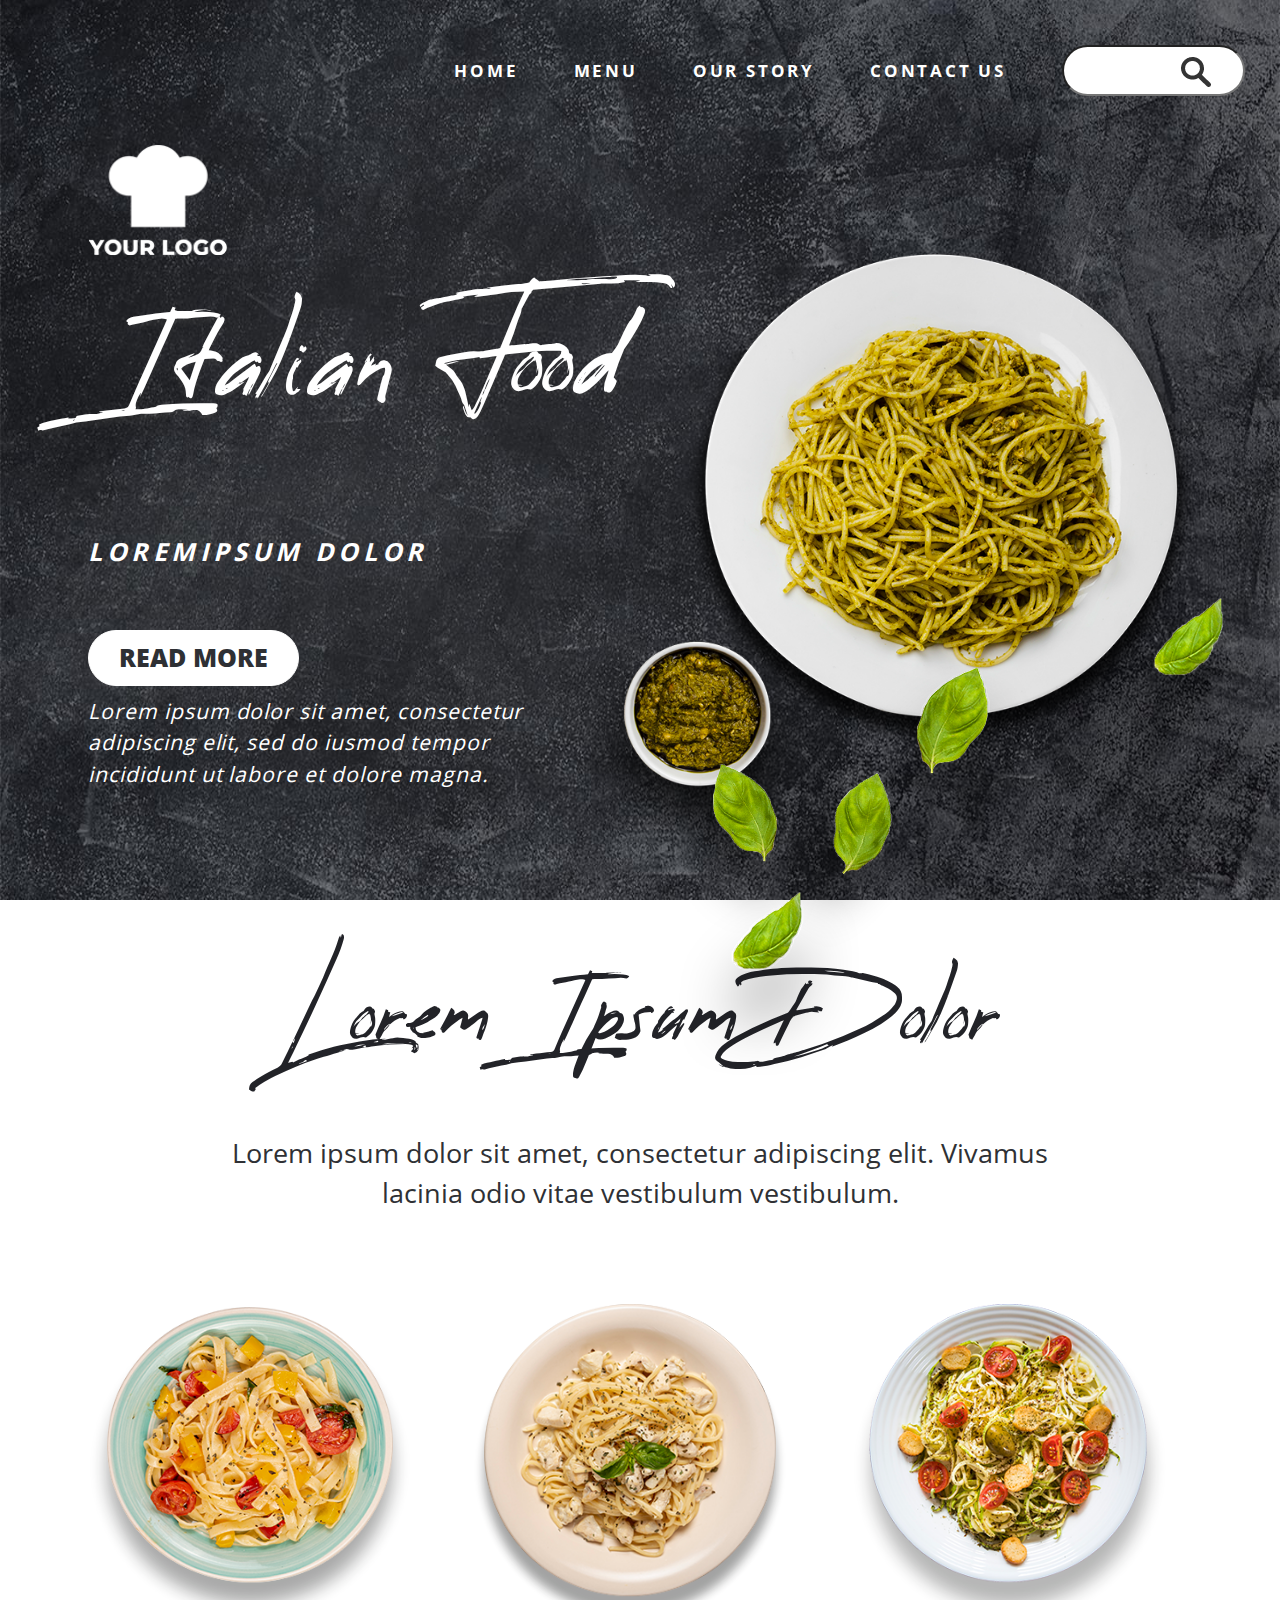
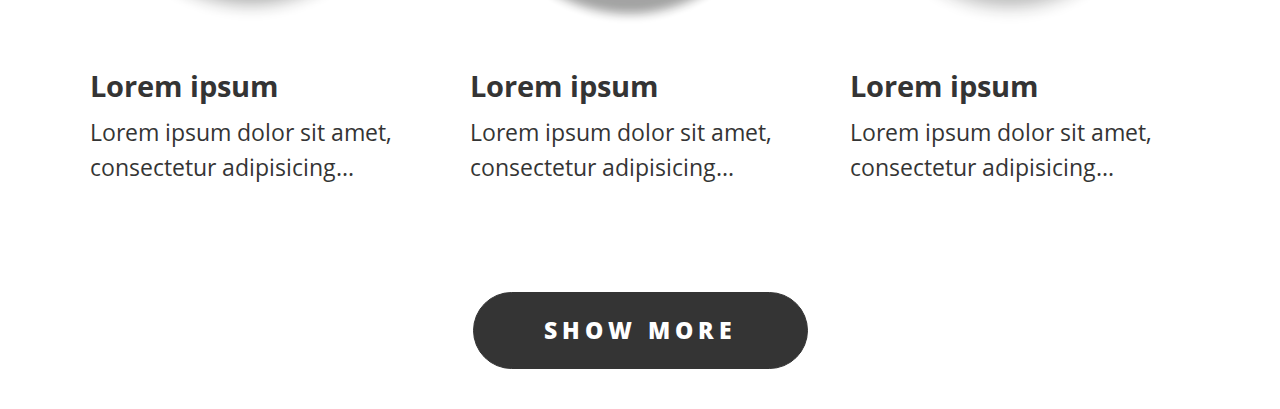
<file: index.html>
<!DOCTYPE html>
<html lang="en">
<head>
    <meta charset="UTF-8">
    <meta name="viewport" content="width=device-width, initial-scale=1.0">
    <title>Italian Food</title>
    <link rel="stylesheet" type="text/css" href="carousel/slick.css">
    <link rel="stylesheet" type="text/css" href="carousel/slick-theme.css">
    <link rel="stylesheet" href="css/style.min.css">
</head>
<body class="body">
<header class="header">
    <div class="wrapper header__wrapper">
        <div class="header_menu">
            
            <nav class="top_nav_menu">
                <ul class="top_nav_ul">
                    <li class="top_nav_li"><a href="#" >HOME</a></li>
                    <li class="top_nav_li"><a href="#t1" >Menu</a></li>
                    <li class="top_nav_li"><a href="#t2" >our story</a></li>
                    <li class="top_nav_li"><a href="#t3" >CONTACT us</a></li>
                </ul>
            </nav>
            <div class="search_container">
                <form class="serch" submit="/" method="POST">
                    <input class="header_input" type="text">
                </form>
                <div class="search__icon">
                    <img src="img/header/search.png" alt="search">
                </div>
            </div>
            <div class="burger">
                <span class="burger_line"></span>
            </div>
        </div>
        <div class="header__content">
            <div class="header__left-cont">
                <div class="header__logo">
                    <a href="#">
                        <img src="img/header/logo.png" alt="logo">
                    </a>
                </div>
                <h1 class="header__slogan">Italian Food</h1>
                <h2 class="header__descr">LOREMIPSUM DOLOR</h2>
                <a href="#!" class="header__button">read more</a>
                <div class="header__text">Lorem ipsum dolor sit amet, consectetur adipiscing elit, sed do iusmod tempor incididunt ut labore et dolore magna.</div>
            </div>
            <div class="header__right-cont">
                <div class="header__hero-cont">
                    <img src="img/header/header_plate.png" alt="food">
                </div>
            </div>
        </div>
       <div class="header__sub">
           <img src="img/header/header_sub.png" alt="sub">
       </div>
    </div>
</header>
<!-- Header End -->
    <main class="main">
        <!-- Menu Section Start -->
<section class="menu">
    <div class="wrapper menu__wrapper">
        <div class="menu__title">Lorem Ipsum  Dolor</div>
        <div class="menu__subtitle">Lorem ipsum dolor sit amet, consectetur adipiscing elit. Vivamus lacinia odio vitae vestibulum vestibulum. </div>
        <div class="menu__cards">
            <div class="menu__card menu-card">
                <div class="menu-card__img">
                    <img src="img/menu/menu_card1.png" alt="plate1">
                </div>
                <div class="menu-card__title">Lorem ipsum</div>
                <div class="menu-card__text">Lorem ipsum dolor sit amet, 
                    consectetur  adipisicing...
                </div>
            </div>
            <div class="menu__card menu-card">
                <div class="menu-card__img">
                    <img src="img/menu/menu_card2.png" alt="plate2">
                </div>
                <div class="menu-card__title">Lorem ipsum</div>
                <div class="menu-card__text">Lorem ipsum dolor sit amet, 
                    consectetur  adipisicing...
                </div>
            </div>
            <div class="menu__card menu-card">
                <div class="menu-card__img">
                    <img src="img/menu/menu_card3.png" alt="plate3">
                </div>
                <div class="menu-card__title">Lorem ipsum</div>
                <div class="menu-card__text">Lorem ipsum dolor sit amet, 
                    consectetur  adipisicing...
                </div>
            </div>
        </div>
        <a class="menu__button brown-button">
            show more
        </a>
    </div>
    
</section>
 
    <script src="js/jquery-3.5.1.min.js"></script>
    <script src="js/script.min.js"></script>
    <script src="carousel/slick.min.js"></script>
    
</body>
</html>
</file>
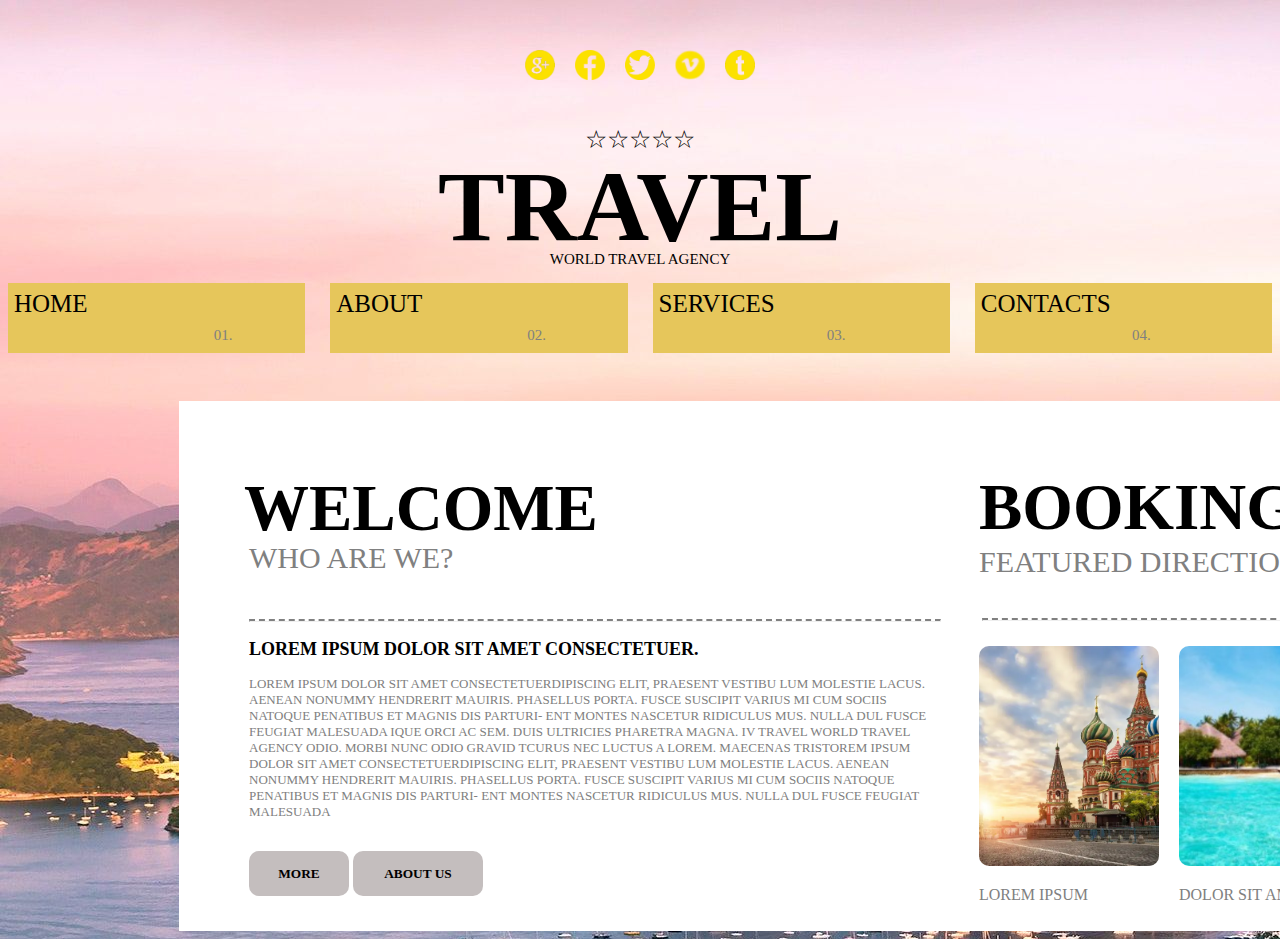
<file: Сансызбаев Темирлан/1/1.html>
<!DOCTYPE html>
<html>
    <head>
        <meta charset="utf-8">
        <link rel="stylesheet" href="1.css">
        <link rel="stylesheet" href="https://fonts.google.com/" >
        <link rel="preconnect" href="https://fonts.googleapis.com">
        <link rel="preconnect" href="https://fonts.gstatic.com" crossorigin>
        <link href="https://fonts.googleapis.com/css2?family=Bodoni+Moda:ital,opsz,wght@0,6..96,400..900;1,6..96,400..900&family=GFS+Didot&display=swap" rel="stylesheet">
    </head>
    <body>
        <header>
            <div class="apps">
                <img src="img/g+.webp"> 
                <img src="img/facebook.png">
                <img src="img/twitter.png">
                <img src="img/vimeo.webp">
                <img src="img/tumblr.webp">
            </div>
            <p class="header_text">☆☆☆☆☆</p>
            <h1 class="h1">TRAVEL</h1>
            <p class="header_text_2">WORLD TRAVEL AGENCY</p>
            <div class="buttons">
            <button class="button">HOME <a class="number01">01.</a></button>
            <button class="button">ABOUT <a class="number02">02.</a></button>
            <button class="button">SERVICES <a class="number03">03.</a></button>
            <button class="button">CONTACTS <a class="number04">04.</a></button>
            </div>
            <div class="body_2">
                <h1 class="body_2_h1">WELCOME</h1><h1 class="body_2_h1_2">BOOKING</h1><br>
                <p class="body_2_text">WHO ARE WE?</p><p class="body_2_text_2">FEATURED DIRECTIONS</p>
                <hr class="hr"> <hr class="hr_2">
                <h3 class="body_2_h3">LOREM IPSUM DOLOR SIT AMET CONSECTETUER.</h3><br>
                <p class="body_2_text_3">LOREM IPSUM DOLOR SIT AMET CONSECTETUERDIPISCING ELIT, PRAESENT VESTIBU
                LUM MOLESTIE LACUS. AENEAN NONUMMY HENDRERIT MAUIRIS. PHASELLUS PORTA.
                FUSCE SUSCIPIT VARIUS MI CUM SOCIIS NATOQUE PENATIBUS ET MAGNIS DIS PARTURI-
                ENT MONTES NASCETUR RIDICULUS MUS. NULLA DUL FUSCE FEUGIAT MALESUADA
                IQUE ORCI AC SEM. DUIS ULTRICIES PHARETRA MAGNA.
                IV
                TRAVEL
                WORLD TRAVEL AGENCY
                ODIO. MORBI NUNC ODIO GRAVID TCURUS NEC LUCTUS A LOREM. MAECENAS TRISTOREM IPSUM DOLOR SIT AMET CONSECTETUERDIPISCING ELIT, PRAESENT VESTIBU
                LUM MOLESTIE LACUS. AENEAN NONUMMY HENDRERIT MAUIRIS. PHASELLUS PORTA.
                FUSCE SUSCIPIT VARIUS MI CUM SOCIIS NATOQUE PENATIBUS ET MAGNIS DIS PARTURI-
                ENT MONTES NASCETUR RIDICULUS MUS. NULLA DUL FUSCE FEUGIAT MALESUADA</p><br>
        <div class="body_2_buttons">
            <button class="body_2_button"><b>MORE</b></button>
            <button class="body_2_button_2"><b>ABOUT US</b></button>
        </div>
        <div class="body_2_img">
           <div class="image_container"><img src="img/кремль.webp" class="kreml" title="Кремль"><p>LOREM IPSUM</p></div>          
            <div class="image_container_2"><img src="img/мальдивы.jpg" class="maldiv"><p>DOLOR SIT AMET</p></div>   
            <div class="image_container_3"><img src="img/01b30e3f6e6ec0138be0b09f5e558a0f.jpg" class="paris"> <p>CONSECTETUER</p></div>
        </div>
            </div>
        </header>
    </body>
</html>
</file>
<file: Сансызбаев Темирлан/1/1.css>
body {
    background-image:url(img/риодежанейра.jpg);
}
.apps {
    display: flex;
    position: relative;
    width:100%;
    height: 50px;
    outline: none;
    object-fit: contain;
    gap:20px;
    justify-content: center;
    margin-top:50px
}
.apps img {
    width: 30px;
    height:30px;
}
.header_text {
    font-size: 25px;
    justify-self: center;
}
.h1 {
    font-family: 'Times New Roman Bold';
    text-align: center;
    font-size: 100px;
    margin-top: -30px;
}
.header_text_2 {
    font-family: 'Times New Roman Bold';
    text-align: center;
    font-size: 15px;
    margin-top: -80px;
}
.buttons {
    justify-content: center;
    display: flex;
    gap: 25px;
}
.button {
    background-color: rgb(230, 198, 91);
    color:black;
    font-family: 'Helvetica Bold';
    border: 0 solid;
    width: 370px;
    height: 70px;
    font-size: 25px;
    text-align: left;
}
.button:hover {
    transition: 1s;
    background-color:rgb(187, 95, 156);
    color:white;
}
.number01 {
    color:gray;
    margin-left: 70%;
    font-size: 15px;
}
.number02 {
    color:gray;
    margin-left: 67%;
    font-size: 15px;
}
.number03 {
    color:gray;
    margin-left: 59%;
    font-size: 15px;
}
.number04 {
    color:gray;
    margin-left: 53%;
    font-size: 15px;
}
.body_2 {
    background-color: white;
    margin-left: 171px;
    margin-top: 48px;
    width: 1555px;
    height:530px;
}
.body_2_h1 {
    position: relative;
    top: 70px;
    left: 1em;
    font-size: 65px;
    font-family:'Cambria', 'Cochin', Georgia, 'Times', 'Times New Roman', serif ;
}
.body_2_h1_2 {
    position:relative;
    display:flex;
    top: -50px;
    margin-left: 800px;
    font-size: 65px;
    font-family:'Cambria', 'Cochin', Georgia, 'Times', 'Times New Roman', serif ;
}
.hr {
    width: 690px;
    margin-left: 70px;
    border-top: 2px dashed;
    margin-top: -50px;
}
.hr_2 {
    border-top: 2px dashed;
    margin-right: 80px;
    width: 670px;
    margin-top: -12px;

}
.body_2_text {
    padding:60px;
    margin-top: -175px;
    position: relative;
    color: gray;
    font-size: 30px;
    margin-left: 10px;
}
.body_2_text_2 {
    color: gray;
    position: relative;
    font-size:30px ;
    margin-left: 740px;
    padding: 60px;
    margin-top: -180px;
}
.body_2_h3 {
    margin-left: 70px;
    font-size:18px;
}
.body_2_text_3 {
    color: gray;
    font-size: 13px;
    width: 680px;
    margin-left: 70px;
    margin-top: -20px;
}
.body_2_buttons {
    margin-left: 70px;
}
.body_2_button {
    background-color: rgb(196, 190, 190);
    width: 100px;
    height:45px;
    border: 0 solid;
    border-radius: 10px;
    font-family: 'Times New Roman', Times, serif;
}
.body_2_button_2 {
    background-color: rgb(196, 190, 190);
    width: 130px;
    height:45px;
    border: 0 solid;
    border-radius: 10px;
    font-family: 'Times New Roman', Times, serif;
}
.body_2_buttons button:hover {
    transition: 1s;
    color: white;
    background-color: black;
}
.kreml {
    position: relative;
    width:180px;
    height:220px;
}
.maldiv {
    position: relative;
    width:180px;
    height:220px;
}
.paris {
    position: relative;
    width:180px;
    height:220px;
}
.body_2_img {
    position: relative;
    margin-left: 800px;
    top: -250px;
    display: flex;
    gap: 20px;
}
.body_2 img {
    object-fit: cover;
    position: relative;
    border-radius: 10px;
}
.body_2_img img:hover {
    transition: 1s;
    transform: scale(1.1);
}
.image_container {
    color: gray;
    font-family: 'Cambria', 'Cochin', Georgia, 'Times', 'Times New Roman', serif ;
}
.image_container_2 {
    color: gray;
    font-family: 'Cambria', 'Cochin', Georgia, 'Times', 'Times New Roman', serif ;
}
.image_container_3 {
    color: gray;
    font-family: 'Cambria', 'Cochin', Georgia, 'Times', 'Times New Roman', serif ;
}
</file>
<file: css/style.min.css>
@font-face{font-family:Montserrat;font-display:swap;src:url(../fonts/Montserrat-Regular.woff) format("woff"),url(../fonts/Montserrat-Regular.woff2) format("woff2");font-weight:400;font-style:normal}@font-face{font-family:OpenSans;font-display:swap;src:url(../fonts/OpenSans-Bold.woff) format("woff"),url(../fonts/OpenSans-Bold.woff2) format("woff2");font-weight:700;font-style:normal}@font-face{font-family:Montserrat;font-display:swap;src:url(../fonts/Montserrat-Bold.woff) format("woff"),url(../fonts/Montserrat-Bold.woff2) format("woff2");font-weight:700;font-style:normal}@font-face{font-family:OpenSans;font-display:swap;src:url(../fonts/OpenSans-ExtraBold.woff) format("woff"),url(../fonts/OpenSans-ExtraBold.woff2) format("woff2");font-weight:800;font-style:normal}@font-face{font-family:OpenSans;font-display:swap;src:url(../fonts/OpenSans-Regular.woff) format("woff"),url(../fonts/OpenSans-Regular.woff2) format("woff2");font-weight:400;font-style:normal}@font-face{font-family:OpenSans;font-display:swap;src:url(../fonts/OpenSans-SemiBold.woff) format("woff"),url(../fonts/OpenSans-SemiBold.woff2) format("woff2");font-weight:600;font-style:normal}@font-face{font-family:Reey;font-display:swap;src:url(../fonts/Reey-Regular.woff) format("woff"),url(../fonts/Reey-Regular.woff2) format("woff2");font-weight:400;font-style:normal}a,abbr,acronym,address,applet,article,aside,audio,b,big,blockquote,body,canvas,caption,center,cite,code,dd,del,details,dfn,div,dl,dt,em,embed,fieldset,figcaption,figure,footer,form,h1,h2,h3,h4,h5,h6,header,hgroup,html,i,iframe,img,ins,kbd,label,legend,li,mark,menu,nav,object,ol,output,p,pre,q,ruby,s,samp,section,small,span,strike,strong,sub,summary,sup,table,tbody,td,tfoot,th,thead,time,tr,tt,u,ul,var,video{margin:0;padding:0;border:0;font-size:100%;font:inherit;vertical-align:baseline;-webkit-box-sizing:border-box;box-sizing:border-box}:focus{outline:0}article,aside,details,figcaption,figure,footer,header,hgroup,menu,nav,section{display:block}body{line-height:1.5}ol,ul{list-style:none}blockquote,q{quotes:none}blockquote:after,blockquote:before,q:after,q:before{content:'';content:none}table{border-collapse:collapse;border-spacing:0}input[type=search]::-webkit-search-cancel-button,input[type=search]::-webkit-search-decoration,input[type=search]::-webkit-search-results-button,input[type=search]::-webkit-search-results-decoration{-webkit-appearance:none;-moz-appearance:none}input[type=search]{-webkit-appearance:none;-moz-appearance:none;-webkit-box-sizing:content-box;box-sizing:content-box}textarea{overflow:auto;vertical-align:top;resize:vertical}audio,canvas,video{display:inline-block;max-width:100%}audio:not([controls]){display:none;height:0}[hidden]{display:none}html{font-size:100%;-webkit-text-size-adjust:100%;-ms-text-size-adjust:100%}a{text-decoration:none;outline:0;cursor:pointer}a:focus{outline:0;opacity:.6}a:active,a:hover{outline:0;opacity:.6}img{border:0;-ms-interpolation-mode:bicubic}figure{margin:0}form{margin:0}fieldset{border:1px solid silver;margin:0 2px;padding:.35em .625em .75em}legend{border:0;padding:0;white-space:normal}button,input,select,textarea{font-size:100%;margin:0;vertical-align:baseline}button,input{line-height:normal}button,select{text-transform:none}button,html input[type=button],input[type=reset],input[type=submit]{-webkit-appearance:button;cursor:pointer}button[disabled],html input[disabled]{cursor:default}input[type=checkbox],input[type=radio]{-webkit-box-sizing:border-box;box-sizing:border-box;padding:0}input[type=search]{-webkit-appearance:textfield;-webkit-box-sizing:content-box;box-sizing:content-box}input[type=search]::-webkit-search-cancel-button,input[type=search]::-webkit-search-decoration{-webkit-appearance:none}button::-moz-focus-inner,input::-moz-focus-inner{border:0;padding:0}textarea{overflow:auto;vertical-align:top}table{border-collapse:collapse;border-spacing:0}button,html,input,select,textarea{color:#000}::-moz-selection{background:#b3d4fc;text-shadow:none}::selection{background:#b3d4fc;text-shadow:none}img{vertical-align:middle}fieldset{border:0;margin:0;padding:0}textarea{resize:vertical}.chromeframe{margin:.2em 0;background:#ccc;color:#000;padding:.2em 0}html{color:#fff;font-family:OpenSans;font-weight:400;font-size:17px;height:100%}.wrapper{max-width:1424px;margin:0 auto;padding:0 8px}.brown-button{font-size:23px;text-transform:uppercase;letter-spacing:5px;border:1px solid #343434;border-radius:40px;background-color:#343434;padding:20px 70px;font-weight:900;display:inline-block}.header_menu{display:-webkit-box;display:-ms-flexbox;display:flex;-webkit-box-pack:end;-ms-flex-pack:end;justify-content:flex-end;-webkit-box-align:center;-ms-flex-align:center;align-items:center;padding-top:45px}.top_nav_menu{color:#fff}.top_nav_menu ul{display:-webkit-box;display:-ms-flexbox;display:flex;-webkit-box-pack:center;-ms-flex-pack:center;justify-content:center;-webkit-box-align:center;-ms-flex-align:center;align-items:center}.top_nav_menu ul li{margin-left:55px}.top_nav_menu ul li a{text-decoration:none;outline:0;color:#fff;padding-bottom:6px;text-transform:uppercase;font-weight:700;letter-spacing:2.8px}.top_nav_menu ul li a:active,.top_nav_menu ul li a:focus,.top_nav_menu ul li a:hover{border-bottom:2px solid #fff;padding-bottom:4px}.burger{display:none}.logo a:hover{opacity:1}.header_input{-webkit-box-sizing:border-box;box-sizing:border-box;width:183px;height:51px;border-radius:35px;padding:0 65px 0 8px}.search_container{position:relative;margin-right:27px;margin-left:56px}.search__icon{position:absolute;top:12px;right:34px;width:30px;height:30px}.search__icon img{height:100%;width:100%;-o-object-fit:contain;object-fit:contain}.header{position:relative;min-height:100vh;background:url(../img/header/header_bg.jpg) center center no-repeat;background-size:cover}.header__content{display:-webkit-box;display:-ms-flexbox;display:flex;-webkit-box-pack:center;-ms-flex-pack:center;justify-content:center;-webkit-box-align:center;-ms-flex-align:center;align-items:center}.header__left-cont{-webkit-box-flex:0;-ms-flex:0 1 50%;flex:0 1 50%;margin-left:80px}.header__logo{margin-bottom:40px;width:140px;height:110px}.header__logo a:active,.header__logo a:focus,.header__logo a:hover{opacity:1}.header__logo img{width:100%;height:100%;-o-object-fit:contain;object-fit:contain}.header__slogan{text-shadow:0 5px 5px rgba(84,82,79,.22);font-family:Reey;font-size:92px;margin-bottom:100px}.header__descr{font-size:25px;font-weight:700;font-style:italic;margin-bottom:60px;letter-spacing:4.61px;max-width:450px}.header__button{display:inline-block;color:#2e3034;font-weight:800;font-size:25px;padding:8px 30px;background-color:#fff;border-radius:35px;border:1px solid #fff;text-transform:uppercase;margin-bottom:10px}.header__text{font-size:21px;font-style:italic;letter-spacing:.96px;margin-bottom:25px;max-width:450px}.header__right-cont{-webkit-box-flex:0;-ms-flex:0 1 50%;flex:0 1 50%;position:relative;height:60vw}.header__hero-cont{position:absolute;right:0;top:0;padding-top:150px;max-width:900px;max-height:900px;width:60vw;height:60vw}.header__hero-cont img{width:100%;height:100%;-o-object-fit:contain;object-fit:contain}.header__sub{position:absolute;right:0;bottom:-175px}.menu{text-align:center}.menu__title{margin:60px 0;color:#222328;font-family:Reey;font-size:75px}.menu__subtitle{max-width:900px;color:#2f3135;font-size:27px;margin:0 auto 70px}.menu__cards{display:-webkit-box;display:-ms-flexbox;display:flex;-ms-flex-wrap:wrap;flex-wrap:wrap;-webkit-box-pack:center;-ms-flex-pack:center;justify-content:center;-webkit-box-align:center;-ms-flex-align:center;align-items:center;margin-bottom:80px}.menu__button{margin-bottom:40px}.menu-card{width:340px;margin:20px}.menu-card__img{width:320px;height:320px;margin-bottom:40px}.menu-card__img img{width:100%;height:100%;-o-object-fit:contain;object-fit:contain}.menu-card__title{color:#343434;font-size:29px;font-weight:700;margin-bottom:8px;text-align:left}.menu-card__text{color:#343434;font-size:23px;margin-bottom:8px;text-align:left}.about{text-align:center;background-color:#27292c}.about__wrapper{max-width:1100px}.about__title{font-family:Reey;font-size:75px;padding:80px 0 60px}.about__cards{display:-webkit-box;display:-ms-flexbox;display:flex;-ms-flex-wrap:wrap;flex-wrap:wrap;-webkit-box-pack:center;-ms-flex-pack:center;justify-content:center;-webkit-box-align:center;-ms-flex-align:center;align-items:center;margin-bottom:30px}.about__card{padding:20px;font-family:Montserrat;font-size:17px;-webkit-box-flex:0;-ms-flex:0 1 50%;flex:0 1 50%;text-align:left}.about__button{display:inline-block;font-family:Montserrat;font-size:26px;font-weight:700;text-transform:uppercase;color:#27292c;border:1px solid #e8e9e9;background-color:#e8e9e9;border-radius:25px;margin-bottom:60px;padding:10px 50px}.discount__wrapper{max-width:1300px}.disc-card{display:-webkit-box;display:-ms-flexbox;display:flex;-webkit-box-pack:center;-ms-flex-pack:center;justify-content:center;-webkit-box-align:center;-ms-flex-align:center;align-items:center;padding:60px 10px 20px}.disc-card__left{-webkit-box-flex:0;-ms-flex:0 1 50%;flex:0 1 50%}.disc-card__right{-webkit-box-flex:0;-ms-flex:0 1 50%;flex:0 1 50%}.disc-card__img{width:49vw;height:49vw;max-width:680px;max-height:680px}.disc-card__img img{width:100%;height:100%;-o-object-fit:contain;object-fit:contain}.disc-card__title{color:#27292c;font-size:58px;font-weight:700;line-height:1.2}.disc-card__text{color:#27292c;font-size:29px;margin-bottom:35px;line-height:1.2}.pizza{background:url(../img/pizza/pizza_sub.png) center center no-repeat,url(../img/header/header_bg.jpg) center center no-repeat;background-size:contain,cover;text-align:center}.pizza__wrapper{max-width:1000px}.pizza__title{color:#f8f6f1;font-family:Reey;font-size:58px;padding-top:125px;margin-bottom:50px}.pizza__subtitle{color:#f8f6f1;font-family:Montserrat;font-size:25px;max-width:720px;margin:0 auto}.pizza__subtitle::after{display:block;content:'';width:162px;height:11px;background-color:#fafafa;margin:30px auto}.pizza__hero-cont{height:45vw;position:relative}.pizza__hero{position:absolute;top:0;left:0;width:80vw;height:60vw;max-width:1015px;max-height:860px}.pizza__hero img{width:100%;height:100%;-o-object-fit:contain;object-fit:contain}.advantages{text-align:center}.advantages__wrapper{max-width:1130px}.advantages__cards{display:-webkit-box;display:-ms-flexbox;display:flex;-ms-flex-pack:distribute;justify-content:space-around;-webkit-box-align:center;-ms-flex-align:center;align-items:center;-ms-flex-wrap:wrap;flex-wrap:wrap;padding:170px 0}.advantages__text{margin:0 auto;color:#3f3f3f;font-weight:600;font-size:25px;margin-bottom:40px;max-width:790px;line-height:1.2}.advantages__subtext{margin:0 auto;color:#3f3f3f;font-size:21px;font-weight:700;margin-bottom:180px;max-width:790px}.adv-card{max-width:332px}.adv-card__title{color:#393939;font-family:Reey;font-size:42px;margin-bottom:20px}.adv-card__text{color:#333d42;font-size:19px;text-align:left;margin-bottom:30px}.contact{position:relative;text-align:center;background-color:#27292c}.contact__sub{position:absolute;top:-100px;right:0;left:0;bottom:-100px}.contact__sub img{width:100%;height:100%;-o-object-fit:contain;object-fit:contain}.contact__wrapper{position:relative;max-width:900px;z-index:1}.contact__title{font-size:75px;font-weight:700;padding-top:240px;margin-bottom:45px;line-height:1}.contact__subtitle{font-size:30px;margin-bottom:80px}.contact__form{margin:0 auto;max-width:770px;padding-bottom:220px;position:relative;-webkit-box-sizing:border-box;box-sizing:border-box}.contact__email{color:#54524f;font-size:25px;background-color:#fff;border:1px solid #fff;border-radius:35px;padding:15px 280px 15px 40px;width:770px;-webkit-box-sizing:border-box;box-sizing:border-box}.contact__button{font-size:25px;font-weight:700;text-transform:uppercase;position:absolute;top:0;right:-3px;background-color:#54524f;border:1px solid #54524f;border-radius:33px;padding:14px 30px}.contact__button:active,.contact__button:focus,.contact__button:hover{opacity:.6}.button-up{position:absolute;width:100%}.button-up__button{position:fixed;bottom:30px;right:30px;background:#171717;width:30px;height:30px;border-radius:3px;z-index:20}.button-up__button{display:block}.button-up__button:hover{background:#4d4d4d;cursor:pointer}#jumbBtn{display:none}.button-up__button span:before{position:absolute;width:16px;height:2px;left:2px;background:#ffc61a;-webkit-transform:rotate(-45deg);transform:rotate(-45deg);content:'';display:block}.button-up__button span:after{position:absolute;width:15px;height:2px;left:13px;background:#ffc61a;-webkit-transform:rotate(45deg);transform:rotate(45deg);content:'';display:block}.button-up__button span:first-child:after,.button-up__button span:first-child:before{top:10px}.button-up__button span:last-child:after,.button-up__button span:last-child:before{bottom:10px}body.lock{overflow:hidden}.popup{z-index:550;position:fixed;top:0;left:0;width:100%;height:100%;background-color:rgba(0,0,0,.75);overflow-y:auto;overflow-x:hidden;opacity:0;visibility:hidden;-webkit-transition:all .8s ease 0s;transition:all .8s ease 0s}.popup.popup-active{opacity:1;visibility:visible}.popup.popup-active .popup__content{opacity:1;-webkit-transform:translate(0,0);transform:translate(0,0)}.popup__wrapper{min-height:100%;display:-webkit-box;display:-ms-flexbox;display:flex;-webkit-box-pack:center;-ms-flex-pack:center;justify-content:center;-webkit-box-align:center;-ms-flex-align:center;align-items:center;padding:30px 10px;-webkit-transition:all .8s ease 0s;transition:all .8s ease 0s}.popup__content{position:relative;background-color:#fff;color:#000;max-width:400px;padding:30px;-webkit-transform:translate(0,-100px);transform:translate(0,-100px);-webkit-transition:all .8s ease 0s;transition:all .8s ease 0s}.popup__close{position:absolute;top:10px;right:10px;width:24px;height:24px;border:none}.popup__text{text-align:center}.popup__close:hover{opacity:.6}.popup__close:before{position:absolute;top:-1pt;right:11px;width:2px;height:28px;content:'';background-color:#000;-webkit-transform:rotate(45deg);transform:rotate(45deg)}.popup__close:after{position:absolute;top:-1pt;left:11px;width:2px;height:28px;content:'';background-color:#000;-webkit-transform:rotate(135deg);transform:rotate(135deg)}#popup3 .popup__wrapper .popup__content{max-width:100%;background-color:#fff}#popup3 .popup__wrapper .popup__content img{width:100%;height:100%;-o-object-fit:cover;object-fit:cover}.footer{color:#343434}.footer__wrapper{max-width:1280px;padding:330px 8px}.footer__cont{display:-webkit-box;display:-ms-flexbox;display:flex;-webkit-box-pack:center;-ms-flex-pack:center;justify-content:center;-webkit-box-align:start;-ms-flex-align:start;align-items:flex-start}.footer__1st-col{-webkit-box-flex:0;-ms-flex:0 1 40%;flex:0 1 40%;padding:0 20px 0 0;margin-right:60px;margin-bottom:10px}.footer__1st-col a{color:inherit;display:block}.footer__2nd-col{-webkit-box-flex:0;-ms-flex:0 1 17%;flex:0 1 17%;margin-left:60px}.footer__2nd-col a{color:inherit;display:block;font-family:Montserrat;font-size:24px;margin-bottom:10px}.footer__title{font-family:Montserrat;font-size:32px;margin-bottom:20px}.footer__text{font-family:Montserrat;font-size:24px;margin-bottom:30px;line-height:1.2}.footer__socials{display:-webkit-box;display:-ms-flexbox;display:flex;-webkit-box-pack:start;-ms-flex-pack:start;justify-content:flex-start;-webkit-box-align:center;-ms-flex-align:center;align-items:center}.footer__socials a{display:block;width:40px;height:40px;border-radius:50%;margin-right:17px}.footer__socials a img{width:100%;height:100%;-o-object-fit:contain;object-fit:contain}@media (max-width:1050px){.top_nav_menu ul li{margin-left:25px}.top_nav_menu ul li a{letter-spacing:1.2px}.search_container{display:none}.header__content{-ms-flex-wrap:wrap;flex-wrap:wrap}.header__left-cont{-webkit-box-flex:0;-ms-flex:0 1 100%;flex:0 1 100%}.header__right-cont{-webkit-box-flex:0;-ms-flex:0 1 100%;flex:0 1 100%;height:90vw}.header__hero-cont{z-index:1;position:absolute;left:0;top:0;padding-top:0;width:90vw;height:90vw}.header__hero-cont img{width:100%;height:100%;-o-object-fit:contain;object-fit:contain}.footer__wrapper{max-width:1280px;padding:40px 0}.footer__cont{-ms-flex-wrap:wrap;flex-wrap:wrap}.footer__1st-col{-webkit-box-flex:0;-ms-flex:0 1 25%;flex:0 1 25%;margin-right:10px}.footer__2nd-col{-webkit-box-flex:0;-ms-flex:0 1 25%;flex:0 1 25%;margin-left:10px}.footer__text{margin-bottom:20px}.footer__socials{margin-bottom:30px}}@media (max-width:992px){.contact__title{font-size:55px;padding-top:40px;margin-bottom:30px}.contact__subtitle{margin-bottom:30px}.contact__form{padding-bottom:40px;max-width:500px}.contact__email{padding:15px 200px 15px 40px;width:500px}}@media (max-width:688px){.brown-button{padding:10px 20px}body.lock{overflow:hidden}.header_nav_stick_tothe_top{position:fixed;top:0;left:0;-webkit-transition:.5s;transition:.5s;width:100%}.top_nav_menu{position:fixed;top:0;left:-100%;background:#27292c;width:100%;height:150%;z-index:8;-webkit-transition:.5s;transition:.5s;overflow:auto}.top_nav_menu ul li{margin-left:0}.top_nav_menu_active{left:0}.top_nav_ul{-webkit-box-orient:vertical;-webkit-box-direction:normal;-ms-flex-direction:column;flex-direction:column;-webkit-box-pack:start;-ms-flex-pack:start;justify-content:flex-start;-webkit-box-align:start;-ms-flex-align:start;align-items:flex-start;margin-top:150px}.top_nav_ul li{padding-bottom:60px;margin:0}.burger,.logo_container{z-index:10}.burger.active_burger:before{-webkit-transform:rotate(45deg);transform:rotate(45deg);top:9px;-webkit-transition:.5s;transition:.5s}.burger.active_burger:after{-webkit-transform:rotate(-45deg);transform:rotate(-45deg);bottom:9px;-webkit-transition:.5s;transition:.5s}.burger.active_burger span{-webkit-transform:scale(0);transform:scale(0)}.burger{display:block;position:relative;margin-right:40px;width:30px;height:20px}.burger:active,.burger:focus,.burger:hover{cursor:pointer}.burger_line{position:absolute;width:100%;height:2px;background:#ffc61a;top:50%;-webkit-transform:translateY(-50%);transform:translateY(-50%)}.burger:after,.burger:before{content:'';position:absolute;background:#ffc61a;width:100%;height:2px;-webkit-transition:.5s;transition:.5s}.burger:before{top:0}.burger:after{bottom:0}.top_nav_a{font-size:20px}.zindex{z-index:-1}.header__slogan{font-size:62px;margin-bottom:30px}.header__descr{font-size:21px;font-weight:700;margin-bottom:30px;letter-spacing:2.61px}.header__left-cont{margin-left:25px}.menu{text-align:center}.menu__title{margin:30px 0;font-size:62px}.menu__subtitle{font-size:21px;margin:0 auto 30px}.menu__cards{margin-bottom:30px}.menu__button{margin-bottom:30px}.menu-card{max-width:300px;margin:10px}.menu-card__img{width:100%;height:100%;margin-bottom:15px}.menu-card__title{font-size:25px}.menu-card__text{font-size:21px}.about__title{font-size:62px;padding:30px 0}.about__cards{margin-bottom:30px}.about__card{-webkit-box-flex:0;-ms-flex:0 1 90%;flex:0 1 90%;padding:8px}.about__button{margin-bottom:30px;padding:8px 30px}.disc-card{padding:20px 10px;-ms-flex-wrap:wrap;flex-wrap:wrap}.disc-card__bottom{-webkit-box-orient:vertical;-webkit-box-direction:reverse;-ms-flex-direction:column-reverse;flex-direction:column-reverse}.disc-card__left{-webkit-box-flex:0;-ms-flex:0 1 95%;flex:0 1 95%}.disc-card__right{-webkit-box-flex:0;-ms-flex:0 1 95%;flex:0 1 95%}.disc-card__img{width:90vw;height:90vw}.disc-card__title{font-size:38px}.disc-card__text{font-size:21px;margin-bottom:35px}.pizza__title{font-size:48px;padding-top:30px;margin-bottom:30px}.pizza__subtitle{font-size:21px}.advantages__cards{padding:50px 0}.advantages__text{margin-bottom:30px}.advantages__subtext{margin-bottom:30px}.contact__form{max-width:280px}.contact__email{border-radius:25px;padding:9px 100px 9px 10px;width:280px;font-size:17px}.contact__button{font-size:17px;font-weight:400;border-radius:26px;padding:9px 10px}.contact__button:active,.contact__button:focus,.contact__button:hover{opacity:.6}.footer__wrapper{padding:8px}.footer__1st-col{-webkit-box-flex:0;-ms-flex:0 1 90%;flex:0 1 90%;margin-right:0}.footer__2nd-col{-webkit-box-flex:0;-ms-flex:0 1 90%;flex:0 1 90%;margin-left:0;margin-bottom:20px}.footer__2nd-col a{font-size:21px;margin-bottom:5px}.footer__title{margin-bottom:10px}.footer__text{margin-bottom:20px}.footer__socials{margin-bottom:30px}}
</file>
